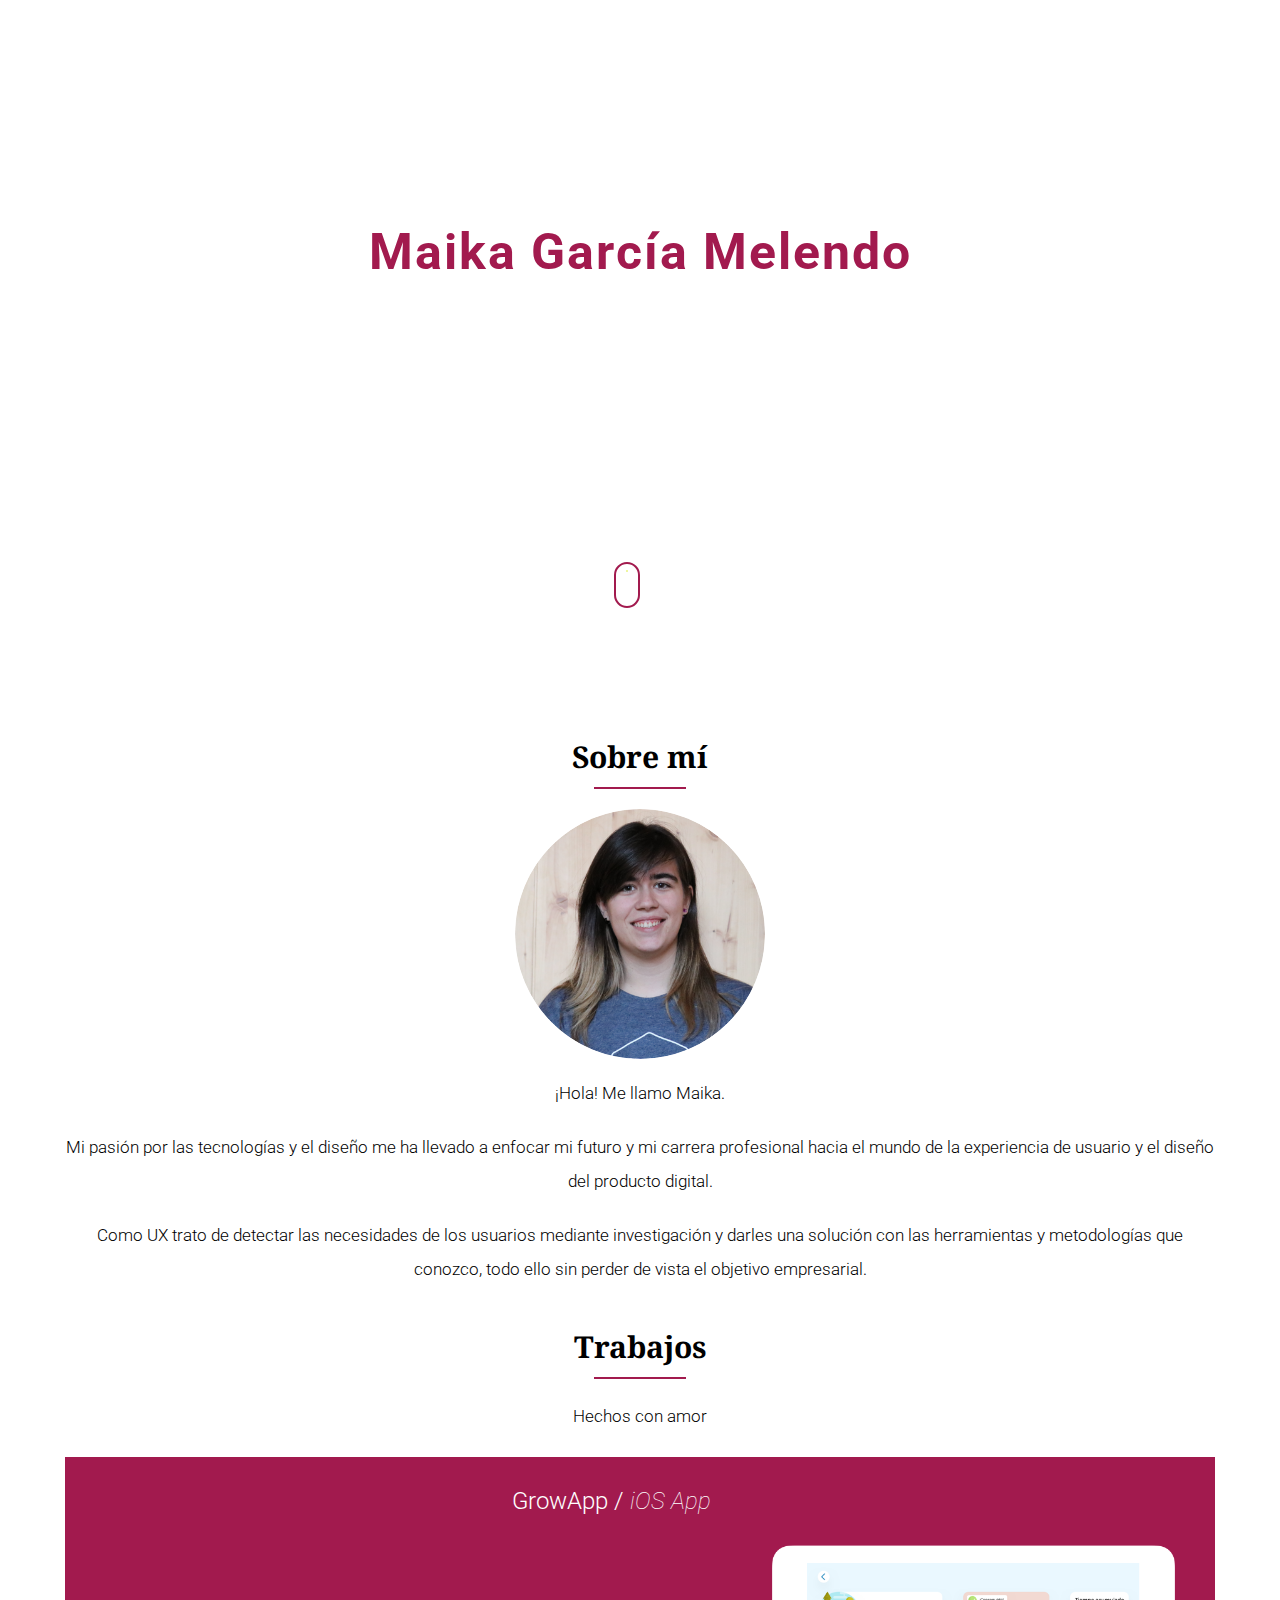
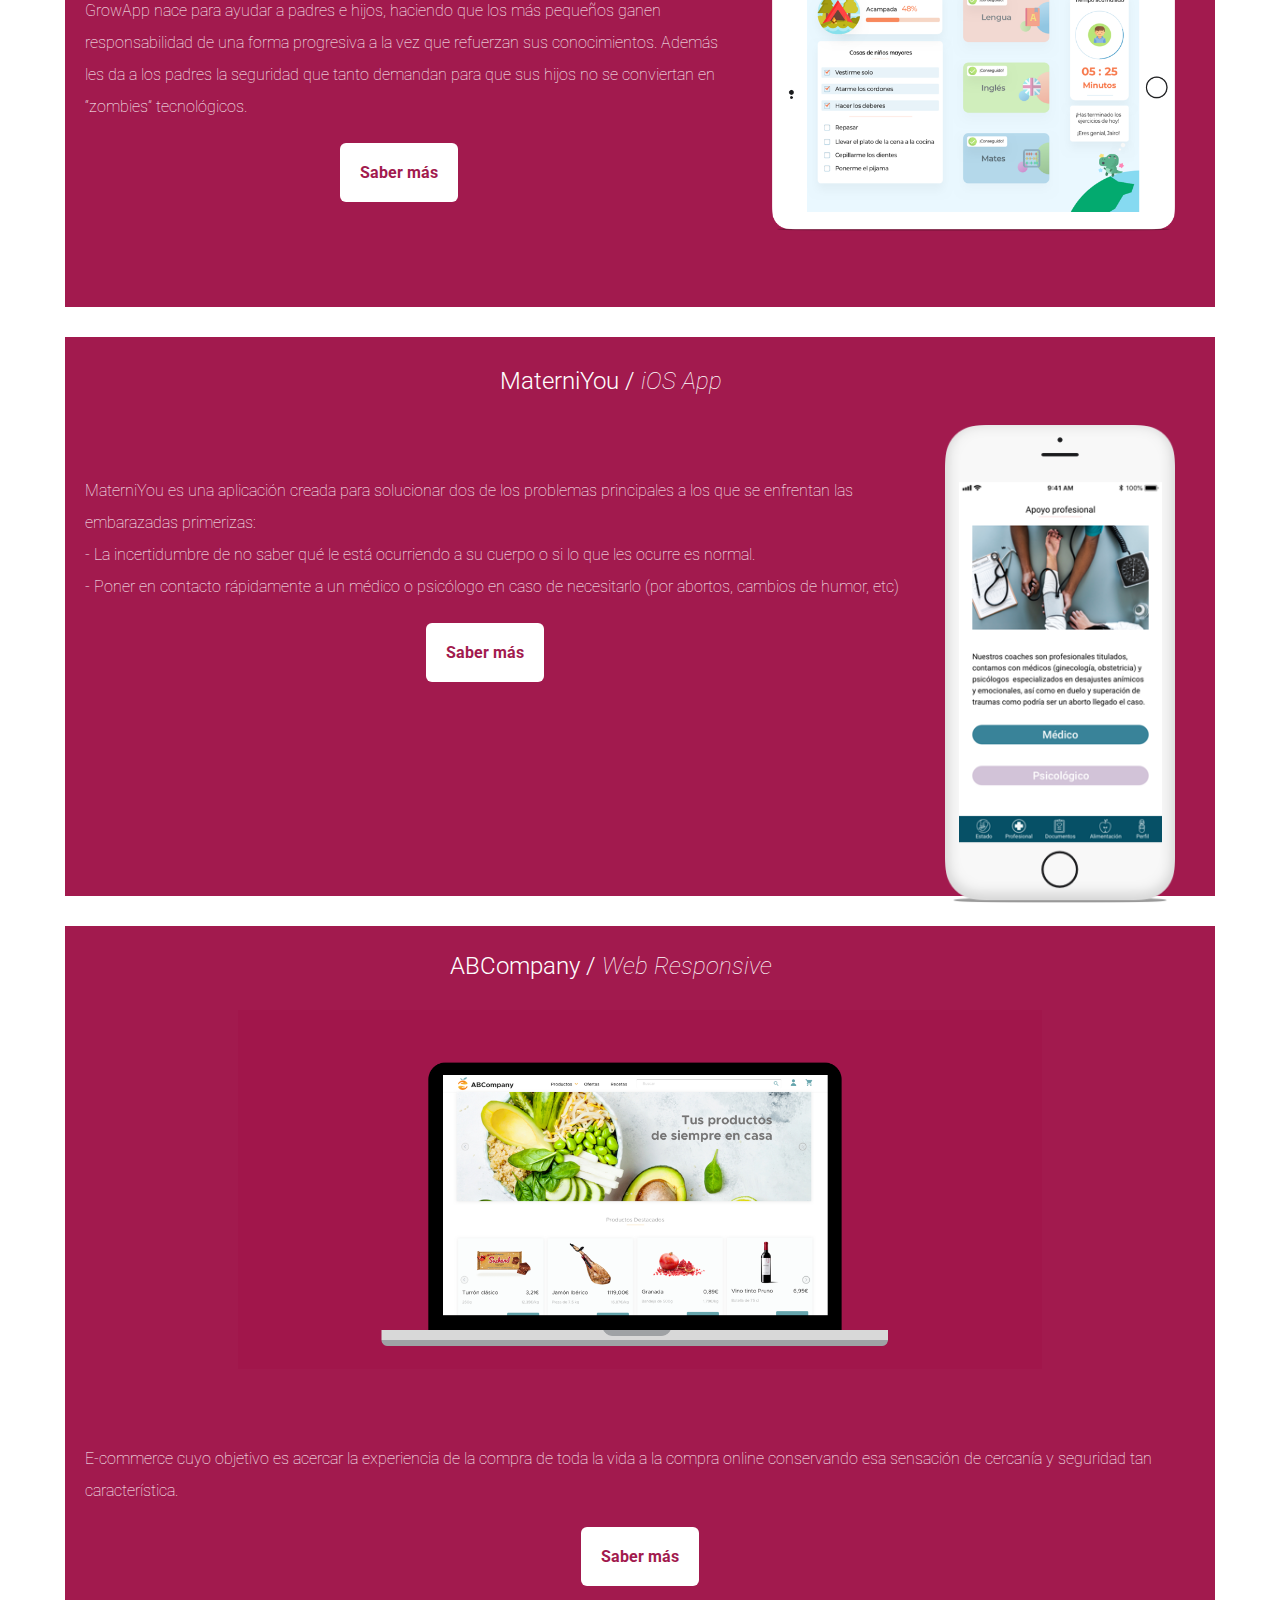
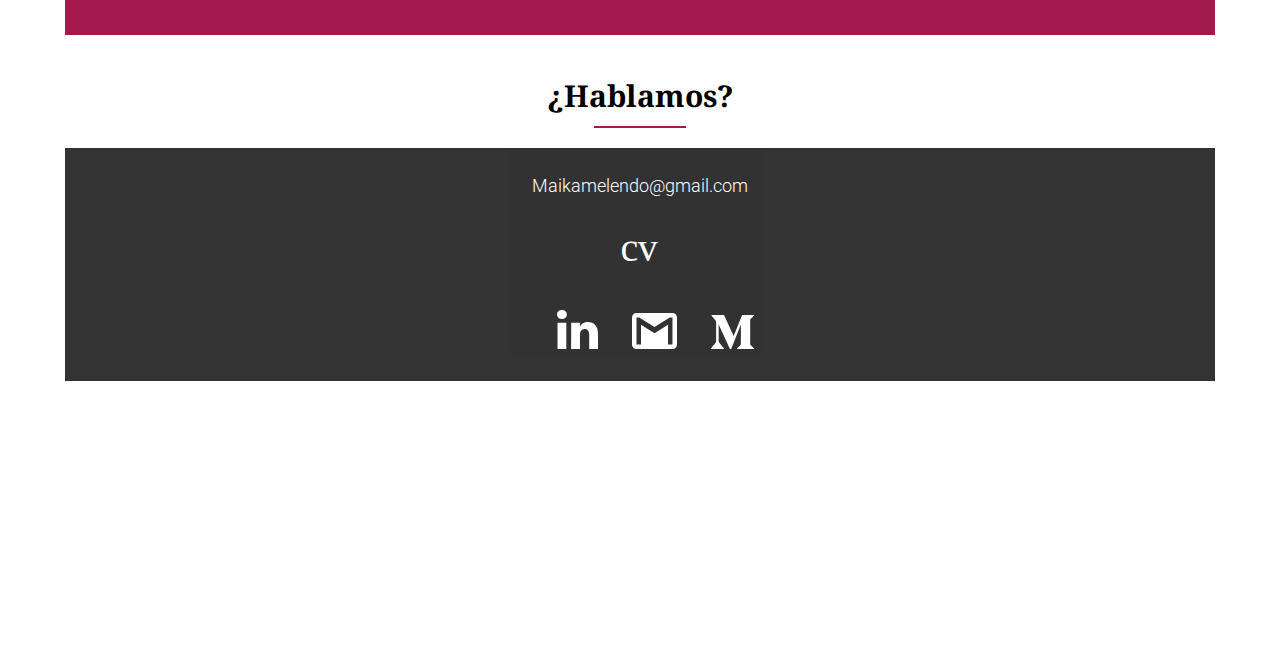
<file: index.html>
<!DOCTYPE html>
<html lang="en" dir="ltr">
<link rel="icon" href="images/favicon.ico" type="image/x-icon">
<link href='css/style.css' rel='stylesheet' type='text/css'>
<script type="text/javascript" src="https://code.jquery.com/jquery-1.9.1.js"></script>
<link href="https://fonts.googleapis.com/css?family=Pacifico" rel="stylesheet">
<link href="https://fonts.googleapis.com/css?family=Roboto" rel="stylesheet">
<link href="https://fonts.googleapis.com/css?family=Noto+Serif" rel="stylesheet">

<header class="main_h">
<title>Maika Melendo Porfolio</title>
    <div class="row">
        <a class="logo" href="#">Mk</a>

        <div class="mobile-toggle">
            <span></span>
            <span></span>
            <span></span>
        </div>

        <nav class="stroke">
            <ul>
                <li><a href=".sec01">Sobre mí</a></li>
                <li><a href=".sec02">Trabajos</a></li>
                <li><a href=".sec03">¿Hablamos?</a></li>
            </ul>
        </nav>

    </div> <!-- / row -->

</header>
<body>
<div class="hero">

    <h1><span>Diseñadora UX/UI </span><br>Maika García Melendo</h1>

    <div class="mouse">
        <span></span>
    </div>

</div>

<div class="row content">

      <div class="aboutme sep">
        <h2 class="sec01">Sobre mí</h2>
        <hr/>

        <img src="images/profile.png" alt="Foto de Maika" class="imgrounded">
          <p>¡Hola! Me llamo Maika.</p>

          <p>Mi pasión por las tecnologías y el diseño me ha llevado a enfocar mi futuro y mi carrera profesional hacia el mundo de la experiencia de usuario y  el diseño del producto digital.
          </p>

          <p>Como UX trato de detectar las necesidades de los usuarios mediante investigación y darles una solución con las herramientas y metodologías que conozco, todo ello sin perder de vista el objetivo empresarial.</p>
      </div>

      <div class="projects sep">
        <h2 class="sec02">Trabajos</h2>
        <hr/>
        <p>Hechos con amor</p>

        <div class="growapp">

            <div class="title">
                  <p>GrowApp / <span class="resalt">iOS App</span >
                  </p>
            </div>
            <img src="images/GrowApp.png" alt="GrowApp" class="mockup">
            <p class="contapp">GrowApp nace para ayudar a padres e hijos, haciendo que los más pequeños ganen responsabilidad de una forma progresiva a la vez que refuerzan sus conocimientos.

            Además les da a los padres la seguridad que tanto demandan para que sus hijos no se conviertan en “zombies” tecnológicos.</p>

            <div class="button_cont" align="center"><a class="more" href="https://medium.com/@maikamelendo/growapp-o-c%C3%B3mo-ayudar-a-tus-hijos-a-ser-m%C3%A1s-responsables-tambi%C3%A9n-con-la-tecnolog%C3%ADa-4021c7890f59" target="_blank" rel="Saber más">Saber más</a></div>
        </div>



        <div class="materniyou">

          <div class="title">
                <p>MaterniYou / <span class="resalt">iOS App</span >
                </p>
          </div>
          <img src="images/MaterniYou.png" alt="MaterniYou" class="mockupmatern">

          <p class="contappmatern">MaterniYou es una aplicación creada para solucionar dos de los problemas principales a los que se enfrentan las embarazadas primerizas:

          <br> - La incertidumbre de no saber qué le está ocurriendo a su cuerpo o si lo que les ocurre es normal.

          <br> - Poner en contacto rápidamente a un médico o psicólogo en caso de necesitarlo (por abortos, cambios de humor, etc)</p>


            <div class="button_cont" align="center"><a class="more" href="https://medium.com/@maikamelendo/materniyou-o-c%C3%B3mo-hacer-del-primer-embarazo-una-experiencia-consciente-14fac5d9eb3a" target="_blank" rel="Saber más">Saber más</a></div>

        </div>



        <div class="abcompany">

          <div class="title">
                <p>ABCompany / <span class="resalt">Web Responsive</span>
                </p>
          </div>
          <img src="images/abcompany.png" class="mockupabc" alt="ABCompany" >
          <p class="contapp">E-commerce cuyo objetivo es acercar la experiencia de la compra de toda la vida a la compra online conservando esa sensación de cercanía y seguridad tan característica.</p>

          <div class="button_cont" align="center"><a class="more" href="https://medium.com/@maikamelendo/abcompany-o-c%C3%B3mo-hacer-online-tu-mercado-de-toda-la-vida-65dbf0f0aeb7" target="_blank" rel="Saber más">Saber más</a></div>

        </div>
      </div>

      <div class="contact sep">

        <h2 class="sec03">¿Hablamos?</h2>
        <hr/>

          <div class="deco">

            <p class="cont">
              <a href="mailto:maikamelendo@gmail.com">Maikamelendo@gmail.com</a>
              <br>
               <br>
               <a href="images/CVPNG.png" target="_blank"> <img src="images/cvicon.svg" alt="linkedin">
              <br>
                <br><a href="https://www.linkedin.com/in/maikamelendo/" class="link linkedin"> <img src="images/linkedin.svg" alt="linkedin"></a>

              <a href="mailto:maikamelendo@gmail.com" class="link mail"> <img src="images/mail.svg" alt="mail"></a>

              <a href="https://medium.com/@maikamelendo" class="link medium"> <img src="images/medium.svg" alt="medium"></a>
            </p>
          </div>

        </p>
      </p>


      </div>
</div>

<script src="js/script.js"></script>
</html>
</file>
<file: css/style.css>
body{
  text-align: center;

}
.main_h {
  position: fixed;
  top: 0px;
  max-height: 70px;
  z-index: 999;
  width: 100%;
  padding-top: 20px;
  background: none;
  overflow: hidden;
  -webkit-transition: all 0.3s;
  transition: all 0.3s;
  opacity: 0;
  top: -100px;
  padding-bottom: 20px;
}

@media only screen and (max-width: 766px) {
  .main_h {
    padding-top: 25px;
  }
}

.open-nav {
  max-height: 400px !important;
}
.open-nav .mobile-toggle {
  transform: rotate(-90deg);
  -webkit-transform: rotate(-90deg);
}

.sticky {
  background-color: #fff;
  opacity: 0.8;
  top: 0px;
  border-bottom: 1px solid #A21A4E;
}

.logo {
  width: 50px;
  font-size: 25px;
  color: #A21A4E;
  text-transform: none;
  font-family: 'Pacifico';
  float: left;
  display: block;
  margin-top: 15px;
  line-height: 1;
  margin-bottom: 0px;
}
@media only screen and (max-width: 766px) {
  .logo {
    float: none;
  }
}

nav {
  float: right;
  width: 80%;
  font-family: Roboto;
  font-weight: bold;
}

.title p{
font-family: roboto;
font-size: 24px;
margin-left: 25%;
color: #fff;
padding-top: 1%;
}

@media only screen and (max-width: 766px) {
  nav {
    width: 100%;
  }
}
nav ul {
  list-style: none;
  overflow: hidden;
  text-align: right;
  float: right;
  padding-bottom: 20px;
}

nav ul li a:hover{
  color: #A21A4E;
  padding: 100px 25px;
}
.title{
  margin-left: -40%;
  font-family: Roboto;
font-size: 24px;
}
.growapp{
  background-color: #A21A4E;
  opacity: 1;
  height: 450px;
  margin-bottom: 30px;
  text-align: right;
  color: #000;
}
.resalt{
  font-style: italic;
  font-weight: lighter;
}
.growapp p{
  padding-top: 20px;
  padding-bottom: 0px;
  text-align: center;
  font-family: Roboto;
  font-size: 24px;
  color: #fff;
}

.mockup{
  width: 35%;
  float: right;
  margin: 0px 40px;
}

.mockupmatern{
  width: 20%;
  float: right;
  margin: 0px 40px;
}

.mockupabc{
  width: 70%;
  float: center;
  margin-bottom: 20px;
}

.materniyou p{
  padding-top: 20px;
  padding-bottom: 0px;
  text-align: center;
  font-family: Roboto;
  font-size: 24px;
  color: #fff;
}

.knowmore a{
text-align: center;
color:#fff;
font-size: 17px;
}

.knowmore {
text-align: center;
color:#fff;
font-size: 17px;
}

.knowmore a:hover{
  font-size: 19px;
  color: #000;

}

.arrow{
  margin-left: -43%;
  margin-top: -3%;
}

.materniyou{
  background-color: #A21A4E;
  height: 559px;
  weight: 741px;
  margin-bottom: 30px;




}

p.contapp{
  margin:20px 20px;
  margin-top: 50px;
  font-size: 19px;
  color: #fff;
  font-size:16px;
  text-align: left;
  font-weight: lighter;
}

p.contappmatern{
  margin:20px 20px;
  margin-top: 50px;
  font-size: 19px;
  color: #fff;
  font-size:16px;
  text-align: left;
  font-weight: lighter;
}


.abcompany{
  background-color: #A21A4E;
  height: 709px;
  weight: 741px;
  margin-bottom: 30px;
}
@media only screen and (max-width: 766px) {
  nav ul {
    padding-top: 10px;
    margin-bottom: 22px;
    float: left;
    text-align: center;
    width: 100%;
  }
}
nav ul li {
  display: inline-block;
  margin-left: 35px;
  line-height: 1.5;
}
@media only screen and (max-width: 766px) {
  nav ul li {
    width: 100%;
    padding: 7px 0;
    margin: 10px,0;
  }
}
nav ul a {
  color: #000;
  font-size: 17px;
  transition: 0.4s;
  font-size: 17px;
  text-decoration: none;
}

.cont{
  padding: 20px 0;
  color: #fff;
  background-color: #000;
  opacity: 0.8;
}

.cont a{
font-family: Roboto;
font-size: 18px;
color: #fff;
}

.link{
  margin-left: 30px;
}

.mobile-toggle {
  display: none;
  cursor: pointer;
  font-size: 20px;
  position: absolute;
  right: 22px;
  top: 0;
  width: 30px;
  -webkit-transition: all 200ms ease-in;
  -moz-transition: all 200ms ease-in;
  transition: all 200ms ease-in;
}
@media only screen and (max-width: 766px) {
  .mobile-toggle {
    display: block;
  }
}
.mobile-toggle span {
  width: 30px;
  height: 4px;
  margin-bottom: 6px;
  border-radius: 1000px;
  background: #8f8f8f;
  display: block;
}

.row {
  width: 100%;
  max-width: 1200px;
  margin: -12px auto;
  position: relative;
  padding-left: 2%;
  padding-right: 2%;
  padding-bottom: 20px;

}


* {
  box-sizing: border-box;
}

body {
  color: #8f8f8f;
  background: white;
  font-family: "Roboto";
  font-weight: 300;
  -webkit-font-smoothing: antialiased;
}

a {
  text-decoration: none;
}

h1 {
  font-size: 55px;
  color: #fff;
  line-height: 1.8;
  text-transform: none;
  font-family: "Roboto", sans-serif;
}

p {
  margin-bottom: 20px;
  font-size: 17px;
  line-height: 2;
  text-align: center;
  font-family: "Roboto", sans-serif;
  font-weight: light;
  color: #000;
}
.content {
  padding: 50px 2% 250px;
}

.hero {
  position: relative;
  background: url(https://images.unsplash.com/photo-1533908279087-2448f4554f18?ixlib=rb-1.2.1&auto=format&fit=crop&w=1350&q=80) no-repeat center center fixed;
  -webkit-background-size: cover;
  -moz-background-size: cover;
  background-size: cover;
  text-align: center;
  color: #000;
  padding-top: 40px;
  min-height: 650px;
  letter-spacing: 2px;
}
.hero h1 {
  font-size: 50px;
  line-height: 1.3;
  color:#A21A4E;
}
.hero h1 span {
  font-size: 46px;
  color: #fff;
  padding-bottom: 12px;
  font-family: "Noto serif", serif;
  line-height: 3;
}

h2 {
  text-align: center;
  font-size: 30px;
  color: #000;
  font-family: "Noto Serif", serif;
  margin-bottom: 10px;

}

hr{
  width: 8%;
  border: 1.5px solid #A21A4E;
  margin-bottom: 20px;
}


.sep{
  margin-top: 40px;
}

.imgrounded {
  margin-top: 20px;
  display: block;

  margin: auto;
  height: 250px;
  width: 250px;

  background-repeat: no-repeat;
  background-position: 50%;
  border-radius: 50%;
  background-size: 100% auto;

}

.mouse {
  display: block;
  margin: 0 auto;
  width: 26px;
  height: 46px;
  border-radius: 13px;
  border: 2px solid #A21A4E;
  position: absolute;
  bottom: 50px;
  position: absolute;
  left: 50%;
  margin-left: -26px;
}

.mouse span {
  display: block;
  margin: 6px auto;
  width: 2px;
  height: 2px;
  border-radius: 4px;
  background: #e8f380;
  border: 1px solid transparent;
  -webkit-animation-duration: 1s;
  animation-duration: 1s;
  -webkit-animation-fill-mode: both;
  animation-fill-mode: both;
  -webkit-animation-iteration-count: infinite;
  animation-iteration-count: infinite;
  -webkit-animation-name: scroll;
  animation-name: scroll;
}

@-webkit-keyframes scroll {
  0% {
    opacity: 1;
    -webkit-transform: translateY(0);
    transform: translateY(0);
  }

  100% {
    opacity: 0;
    -webkit-transform: translateY(20px);
    transform: translateY(20px);
  }
}
@keyframes scroll {
  0% {
    opacity: 1;
    -webkit-transform: translateY(0);
    -ms-transform: translateY(0);
    transform: translateY(0);
  }

  100% {
    opacity: 0;
    -webkit-transform: translateY(20px);
    -ms-transform: translateY(20px);
    transform: translateY(20px);
  }
}

/*boton saber más*/
.more {
color: #A21A4E !important;
background: #fff;
padding: 20px;
font-family: roboto;
font-weight: bold;
border-radius: 6px;
display: inline-block;
}

.more:hover {
color: #ffffff !important;
background: #000;
border-color: #fff !important;
transition: all 0.4s ease 0s;
}

.cont:hover{
  background-color: #A21A4E;
  border-radius: 10px;

  transition: all 0.4s ease 0s;
}
</file>
